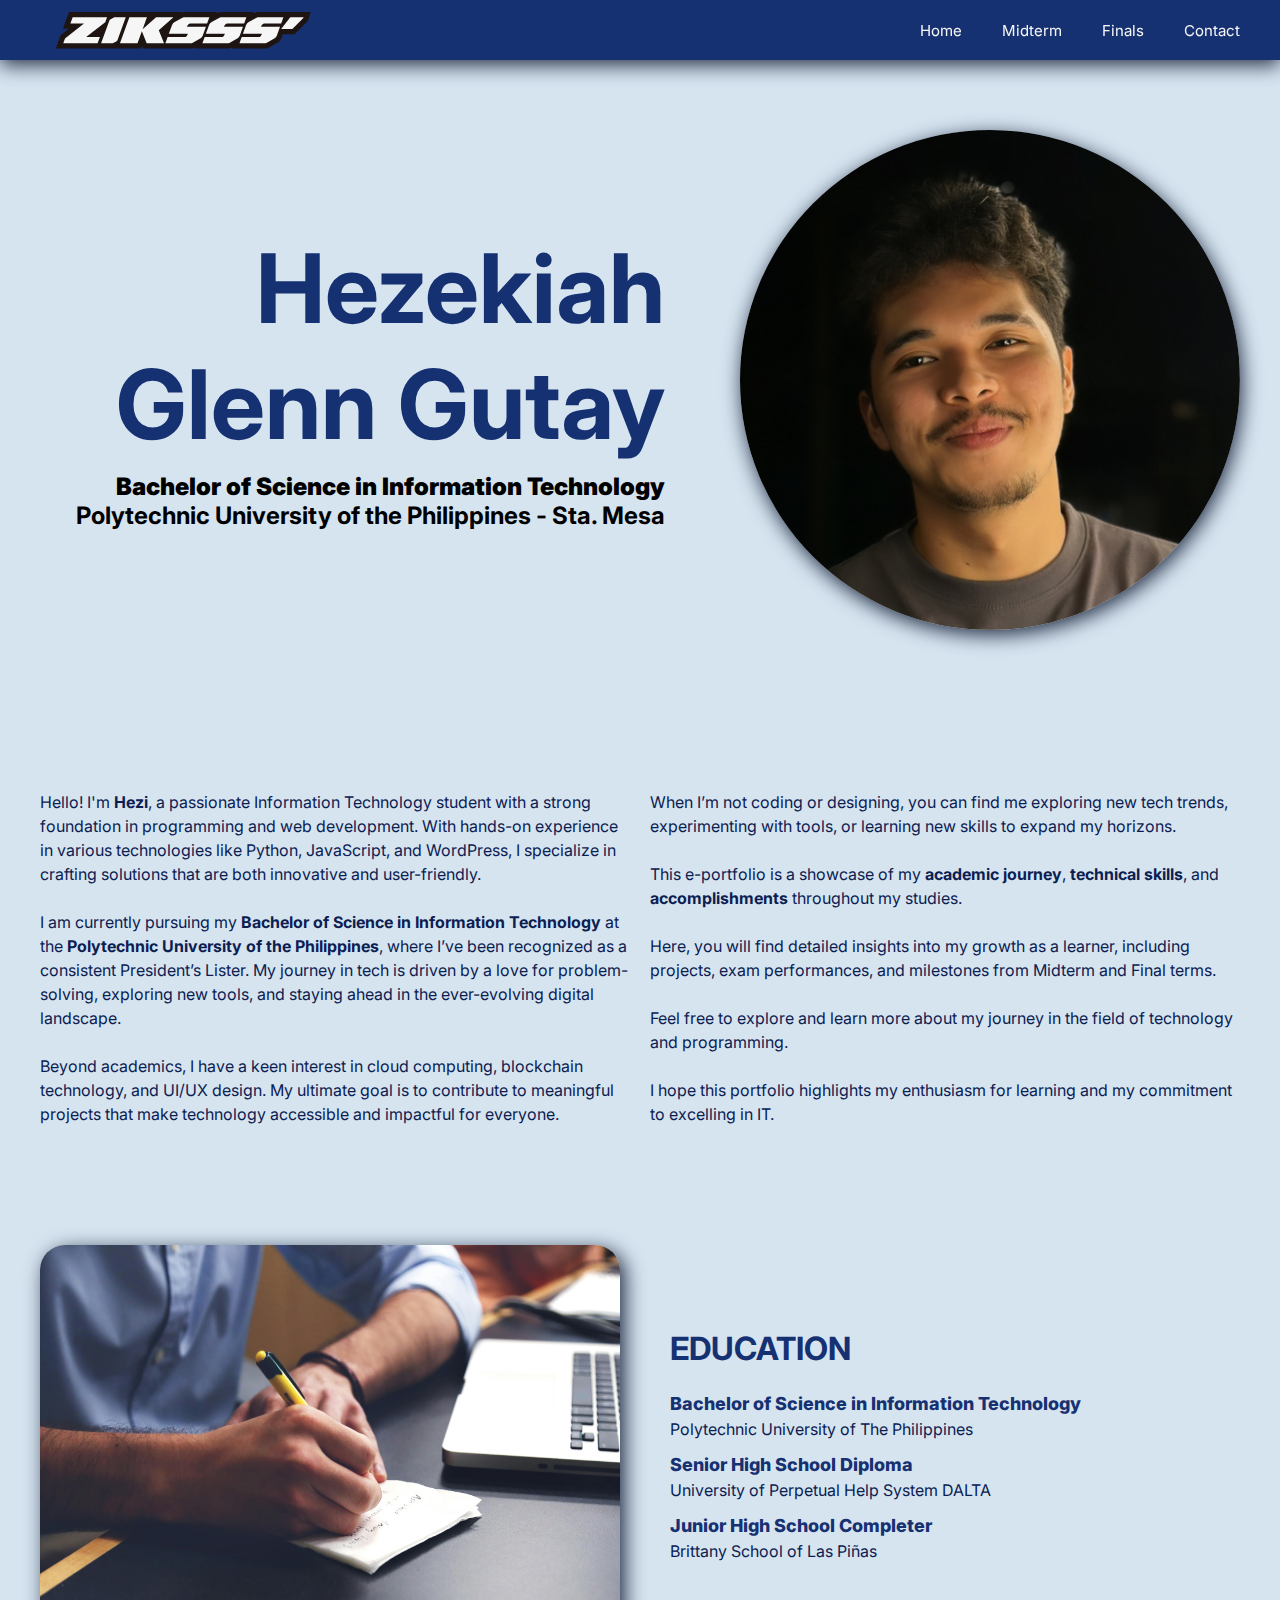
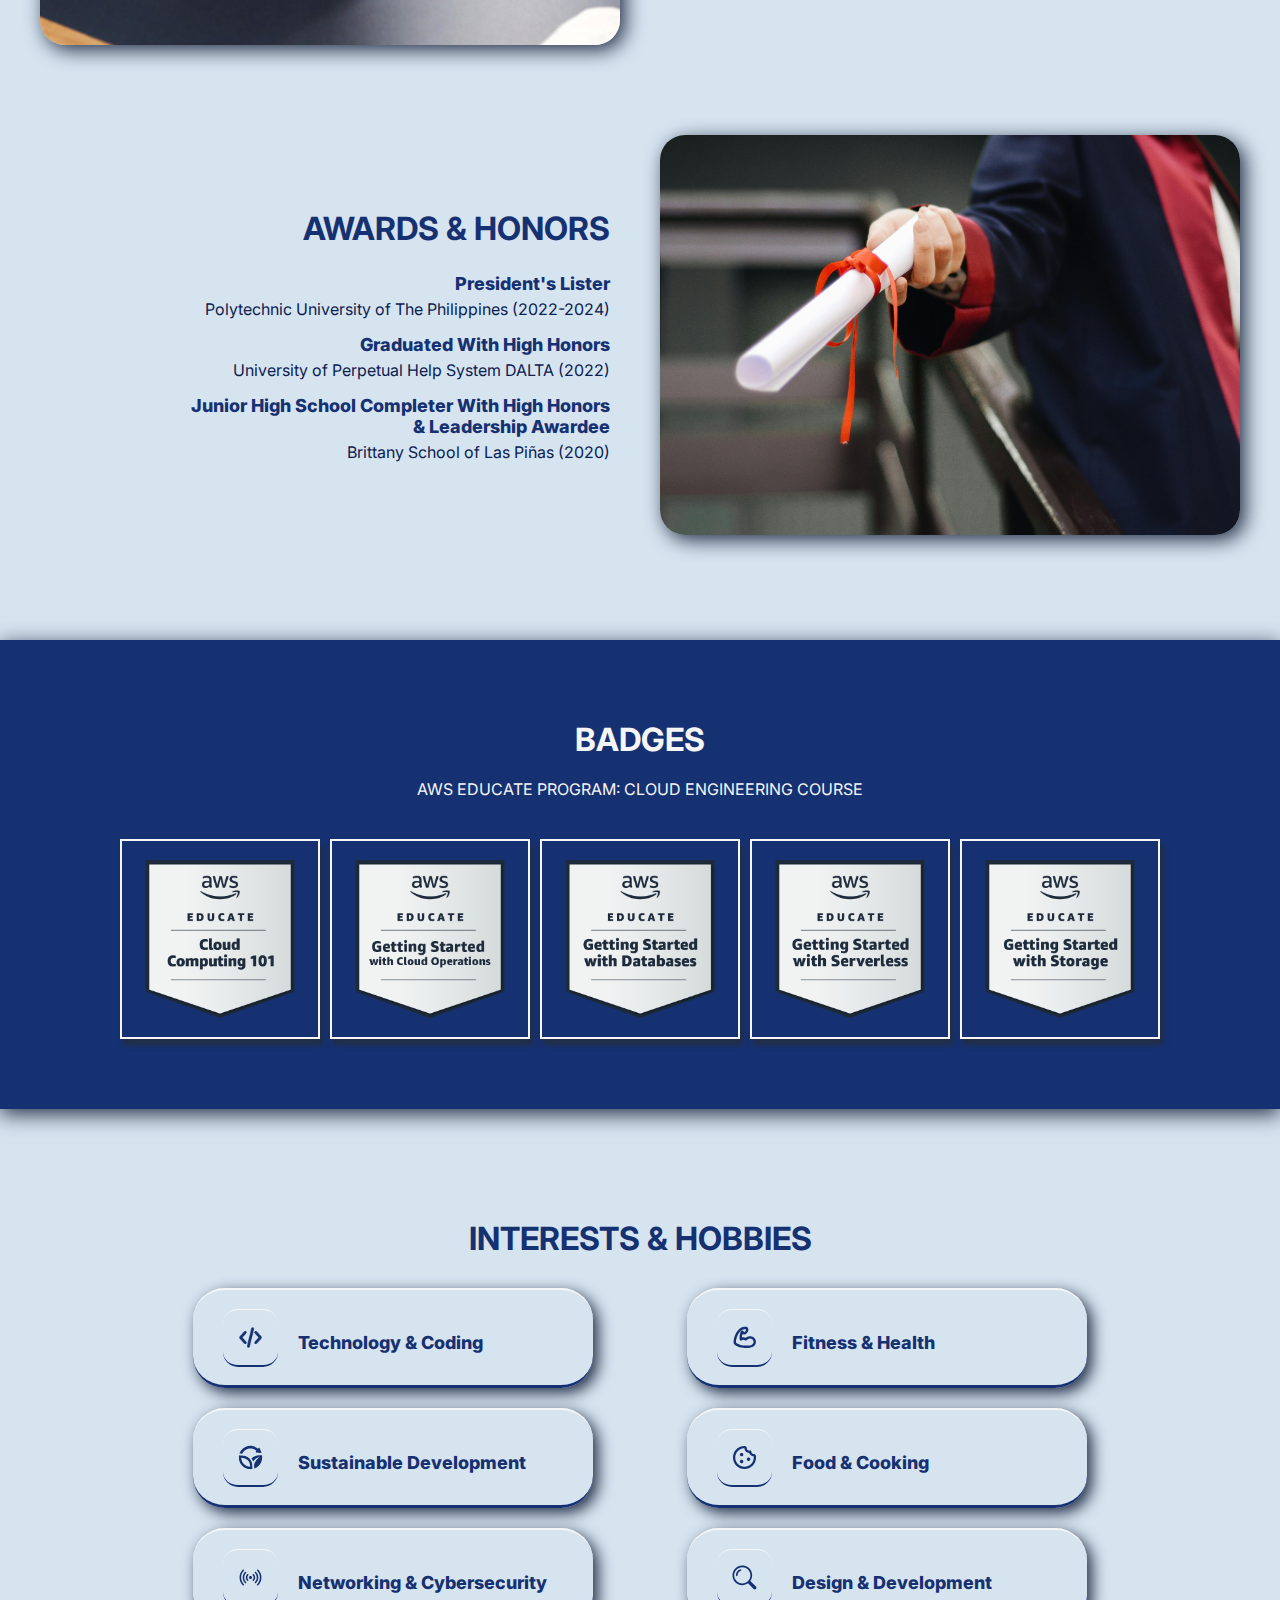
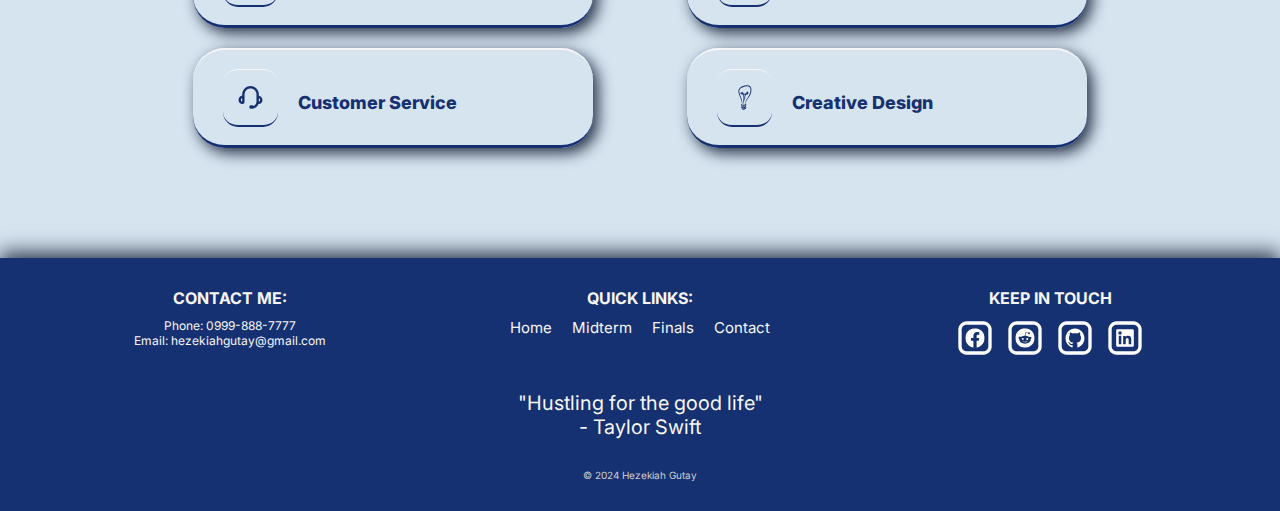
<file: index.html>
<!DOCTYPE html>
<html lang="en">
  <head>
    <meta charset="UTF-8" />
    <meta name="viewport" content="width=device-width, initial-scale=1.0" />
    <link rel="stylesheet" href="./style1.css" />
    <link rel="preconnect" href="https://fonts.googleapis.com" />
    <link rel="preconnect" href="https://fonts.gstatic.com" crossorigin />
    <link
      href="https://fonts.googleapis.com/css2?family=Inter:ital,opsz,wght@0,14..32,100..900;1,14..32,100..900&display=swap"
      rel="stylesheet"
    />
    <title>My Personal Data</title>
  </head>
  <body>
    <header class="header">
      <div class="header-content">
        <a href="./index.html" class="logo">
          <img class="logo-img" src="./Images/logo2.svg" alt="logo" />
        </a>
        <nav class="nav">
          <ul class="nav-list">
            <li class="nav-item">
              <a href="./index.html" class="nav-link">Home</a>
            </li>
            <li class="nav-item">
              <a href="./midterms.html" class="nav-link">Midterm</a>
            </li>
            <li class="nav-item">
              <a href="./finals.html" class="nav-link">Finals</a>
            </li>
            <li class="nav-item">
              <a href="./contact.html" class="nav-link">Contact</a>
            </li>
          </ul>
        </nav>
      </div>
    </header>
    <section class="main" id="about-page-main">
      <div id="image-tile">
        <img src="./Images/square-profile.png" alt="" class="portrait" />
        <div>
          <h1>Hezekiah Glenn Gutay</h1>
          <h2>
            <strong> Bachelor of Science in Information Technology</strong>
          </h2>
          <h2>Polytechnic University of the Philippines - Sta. Mesa</h2>
        </div>
      </div>
    </section>
    <section class="section" id="section2">
      <div class="plate" id="plate1">
        <p class="two-columns">
          Hello! I'm <strong>Hezi</strong>, a passionate Information Technology
          student with a strong foundation in programming and web development.
          With hands-on experience in various technologies like Python,
          JavaScript, and WordPress, I specialize in crafting solutions that are
          both innovative and user-friendly. </br></br> I am currently pursuing my
          <strong>Bachelor of Science in Information Technology</strong> at the
          <strong>Polytechnic University of the Philippines</strong>, where I’ve
          been recognized as a consistent President’s Lister. My journey in tech
          is driven by a love for problem-solving, exploring new tools, and
          staying ahead in the ever-evolving digital landscape. </br></br>Beyond academics,
          I have a keen interest in cloud computing, blockchain technology, and
          UI/UX design. My ultimate goal is to contribute to meaningful projects
          that make technology accessible and impactful for everyone. </br></br>When I’m
          not coding or designing, you can find me exploring new tech trends,
          experimenting with tools, or learning new skills to expand my
          horizons. </br></br>This e-portfolio is a showcase of my
          <strong>academic journey</strong>, <strong>technical skills</strong>,
          and <strong>accomplishments</strong> throughout my studies. </br></br>Here, you
          will find detailed insights into my growth as a learner, including
          projects, exam performances, and milestones from Midterm and Final
          terms. </br></br>Feel free to explore and learn more about my journey in the
          field of technology and programming. </br></br>I hope this portfolio highlights
          my enthusiasm for learning and my commitment to excelling in IT.
        </p>
      </div>
      <div class="plate" id="plate2">
        <img
          src="./Images/education.jpg"
          alt=""
          class="plate-image education"
        />
      </div>
      <div class="plate" id="plate3">
        <h1>EDUCATION</h1>
        <h4>Bachelor of Science in Information Technology</h4>
        <p>Polytechnic University of The Philippines</p>
        <h4>Senior High School Diploma</h4>
        <p>University of Perpetual Help System DALTA</p>
        <h4>Junior High School Completer</h4>
        <p>Brittany School of Las Piñas</p>
      </div>
      <div class="plate" id="plate4">
        <h1>AWARDS & HONORS</h1>
        <h4>President's Lister</h4>
        <p>Polytechnic University of The Philippines (2022-2024)</p>
        <h4>Graduated With High Honors</h4>
        <p>University of Perpetual Help System DALTA (2022)</p>
        <h4 class="special-h4">
          Junior High School Completer With High Honors & Leadership Awardee
        </h4>
        <p>Brittany School of Las Piñas (2020)</p>
      </div>
      <div class="plate" id="plate5">
        <img src="./Images/honors.jpg" alt="" class="plate-image honors" />
      </div>
    </section>
    <section class="section" id="section3">
      <div class="plate" id="plate6">
        <h1>BADGES</h1>
        <p>AWS EDUCATE PROGRAM: CLOUD ENGINEERING COURSE</p>
        <div id="badges-group">
          <img
            src="./Images/Badges/Cloud/aws-educate-introduction-to-cloud-101.png"
            alt="AWS educate getting started with Introduction to Cloud 101"
            class="badge bdg1"
          />
          <img
            src="./Images/Badges/Cloud/aws-educate-getting-started-with-cloud-ops.png"
            alt="AWS educate getting started with cloud ops badge"
            class="badge bdg2"
          />
          <img
            src="./Images/Badges/Cloud/aws-educate-getting-started-with-databases.png"
            alt="AWS educate getting started with databases badge"
            class="badge bdg3"
          />
          <img
            src="./Images/Badges/Cloud/aws-educate-getting-started-with-serverless.png"
            alt="AWS educate getting started with serverless badge"
            class="badge bdg4"
          />
          <img
            src="./Images/Badges/Cloud/aws-educate-getting-started-with-storage.png"
            alt="AWS educate getting started with storage badge"
            class="badge bdg5"
          />
        </div>
      </div>
    </section>
    <section class="section" id="section4">
      <div class="plate" id="plate7">
        <h1>INTERESTS & HOBBIES</h1>
        <div class="content">
          <div class="interest">
            <div class="interest-icon" id="Coding">
              <img src="./Images/icons/blue/coding 3.svg" alt="" class="icon" />
              <h4>Technology & Coding</h4>
            </div>
            <div class="interest-icon" id="SDG">
              <img
                src="./Images/icons/blue/sustainable 5.svg"
                alt=""
                class="icon"
              />
              <h4>Sustainable Development</h4>
            </div>
            <div class="interest-icon" id="networking">
              <img
                src="./Images/icons/blue/Networking 3.svg"
                alt=""
                class="icon"
              />
              <h4>Networking & Cybersecurity</h4>
            </div>
            <div class="interest-icon" id="customer-service">
              <img
                src="./Images/icons/blue/customer service.svg"
                alt=""
                class="icon"
              />
              <h4>Customer Service</h4>
            </div>
          </div>
          <div class="hobbies">
            <div class="hobbies-icon" id="fitness">
              <img src="./Images/icons/blue/fitness.svg" alt="" class="icon" />
              <h4>Fitness & Health</h4>
            </div>
            <div class="hobbies-icon" id="Food-cooking">
              <img src="./Images/icons/blue/Food.svg" alt="" class="icon" />
              <h4>Food & Cooking</h4>
            </div>
            <div class="hobbies-icon" id="Design">
              <img src="./Images/icons/blue/Design 2.svg" alt="" class="icon" />
              <h4>Design & Development</h4>
            </div>
            <div class="hobbies-icon" id="App-dev">
              <img
                src="./Images/icons/blue/Creative Design.svg"
                alt=""
                class="icon"
              />
              <h4>Creative Design</h4>
            </div>
          </div>
        </div>
      </div>
    </section>
    <footer>
      <div class="container">
        <div class="tile" id="contact-me">
          <h5>CONTACT ME:</h5>
          <ul>
            <li>Phone: 0999-888-7777</li>
            <li>Email: hezekiahgutay@gmail.com</li>
          </ul>
        </div>
        <div class="tile" id="quick-links">
          <h5>QUICK LINKS:</h5>
          <ul>
            <li class="nav-item">
              <a href="./index.html" class="nav-link">Home</a>
            </li>
            <li class="nav-item">
              <a href="./midterms.html" class="nav-link">Midterm</a>
            </li>
            <li class="nav-item">
              <a href="./finals.html" class="nav-link">Finals</a>
            </li>
            <li class="nav-item">
              <a href="./contact.html" class="nav-link">Contact</a>
            </li>
          </ul>
        </div>
        <div class="tile" id="keep-in-touch">
          <h5>KEEP IN TOUCH</h5>
          <ul>
            <li>
              <a href="https://www.facebook.com/hezekiah.gutay.3/" class=""
                ><img
                  src="./Images/icons/Socials/Facebook.svg"
                  alt=""
                  class="footer-icon"
              /></a>
            </li>
            <li>
              <a href="https://www.reddit.com/user/AdPhysical3331/" class=""
                ><img
                  src="./Images/icons/Socials/Reddit.svg"
                  alt=""
                  class="footer-icon"
              /></a>
            </li>
            <li>
              <a href="https://github.com/Ziks30" class=""
                ><img
                  src="./Images/icons/Socials/GitHub.svg"
                  alt=""
                  class="footer-icon"
              /></a>
            </li>
            <li>
              <a href="https://www.linkedin.com/in/hezekiahgutay/" class=""
                ><img
                  src="./Images/icons/Socials/LinkedIn.svg"
                  alt=""
                  class="footer-icon"
              /></a>
            </li>
          </ul>
        </div>
        <div class="tile" id="quote-tile">
          <p id="quote-tile">"Hustling for the good life"</p>
          <p id="quote-tile">- Taylor Swift</p>
        </div>
        <div class="tile" id="copyright-tile">
          <p id="copyright-tile">© 2024 Hezekiah Gutay</p>
        </div>
      </div>
    </footer>
  </body>
</html>
</file>
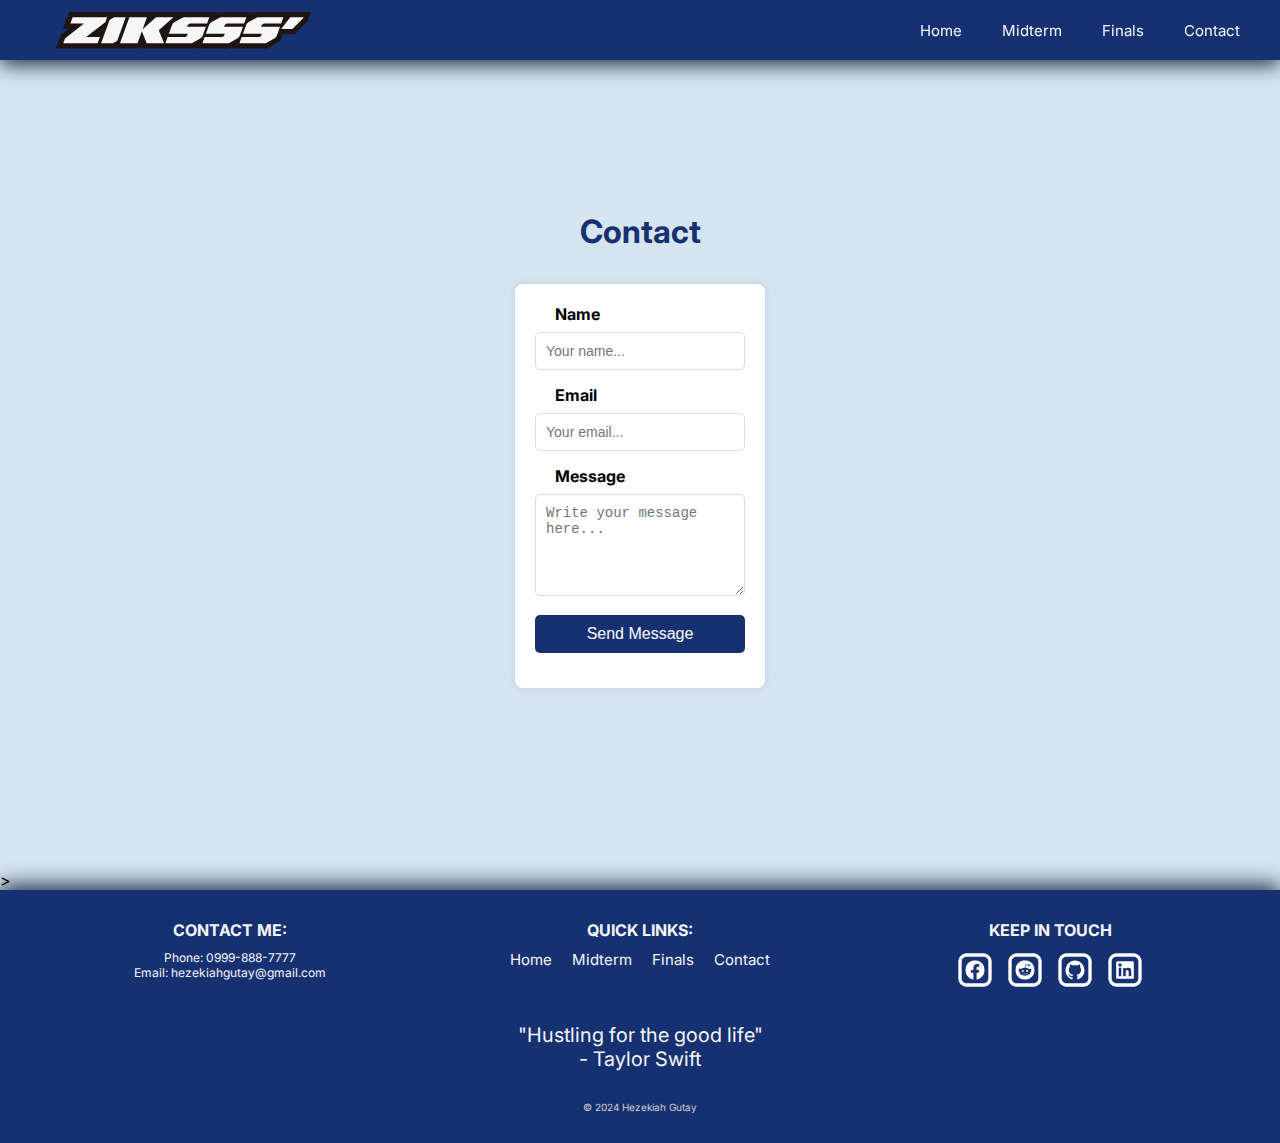
<file: contact.html>
<!DOCTYPE html>
<html lang="en">
  <head>
    <meta charset="UTF-8" />
    <meta name="viewport" content="width=device-width, initial-scale=1.0" />
    <link rel="stylesheet" href="./style1.css" />
    <link rel="preconnect" href="https://fonts.googleapis.com" />
    <link rel="preconnect" href="https://fonts.gstatic.com" crossorigin />
    <link
      href="https://fonts.googleapis.com/css2?family=Inter:ital,opsz,wght@0,14..32,100..900;1,14..32,100..900&display=swap"
      rel="stylesheet"
    />
    <title>My Personal Data</title>
  </head>
  <body>
    <header class="header">
      <div class="header-content">
        <a href="./index.html" class="logo">
          <img class="logo-img" src="./Images/logo2.svg" alt="logo" />
        </a>
        <nav class="nav">
          <ul class="nav-list">
            <li class="nav-item">
              <a href="./index.html" class="nav-link">Home</a>
            </li>
            <li class="nav-item">
              <a href="./midterms.html" class="nav-link">Midterm</a>
            </li>
            <li class="nav-item">
              <a href="./finals.html" class="nav-link">Finals</a>
            </li>
            <li class="nav-item">
              <a href="./contact.html" class="nav-link">Contact</a>
            </li>
          </ul>
        </nav>
      </div>
    </header>
    <section class="contact-section">
      <h1>Contact</h1>

      <form action="#" method="post">
        <label for="name">Name</label>
        <input
          type="text"
          id="name"
          name="name"
          placeholder="Your name..."
          required
        />

        <label for="email">Email</label>
        <input
          type="email"
          id="email"
          name="email"
          placeholder="Your email..."
          required
        />

        <label for="message">Message</label>
        <textarea
          id="message"
          name="message"
          placeholder="Write your message here..."
          rows="5"
          required
        ></textarea>

        <input type="submit" value="Send Message" />
      </form>
      </div>
    </section>
    >
    <footer>
      <div class="container">
        <div class="tile" id="contact-me">
          <h5>CONTACT ME:</h5>
          <ul>
            <li>Phone: 0999-888-7777</li>
            <li>Email: hezekiahgutay@gmail.com</li>
          </ul>
        </div>
        <div class="tile" id="quick-links">
          <h5>QUICK LINKS:</h5>
          <ul>
            <li class="nav-item">
              <a href="./index.html" class="nav-link">Home</a>
            </li>
            <li class="nav-item">
              <a href="./midterms.html" class="nav-link">Midterm</a>
            </li>
            <li class="nav-item">
              <a href="./finals.html" class="nav-link">Finals</a>
            </li>
            <li class="nav-item">
              <a href="./contact.html" class="nav-link">Contact</a>
            </li>
          </ul>
        </div>
        <div class="tile" id="keep-in-touch">
          <h5>KEEP IN TOUCH</h5>
          <ul>
            <li>
              <a href="https://www.facebook.com/hezekiah.gutay.3/" class=""
                ><img
                  src="./Images/icons/Socials/Facebook.svg"
                  alt=""
                  class="footer-icon"
              /></a>
            </li>
            <li>
              <a href="https://www.reddit.com/user/AdPhysical3331/" class=""
                ><img
                  src="./Images/icons/Socials/Reddit.svg"
                  alt=""
                  class="footer-icon"
              /></a>
            </li>
            <li>
              <a href="https://github.com/Ziks30" class=""
                ><img
                  src="./Images/icons/Socials/GitHub.svg"
                  alt=""
                  class="footer-icon"
              /></a>
            </li>
            <li>
              <a href="https://www.linkedin.com/in/hezekiahgutay/" class=""
                ><img
                  src="./Images/icons/Socials/LinkedIn.svg"
                  alt=""
                  class="footer-icon"
              /></a>
            </li>
          </ul>
        </div>
        <div class="tile" id="quote-tile">
          <p id="quote-tile">"Hustling for the good life"</p>
          <p id="quote-tile">- Taylor Swift</p>
        </div>
        <div class="tile" id="copyright-tile">
          <p id="copyright-tile">© 2024 Hezekiah Gutay</p>
        </div>
      </div>
    </footer>
  </body>
</html>
</file>
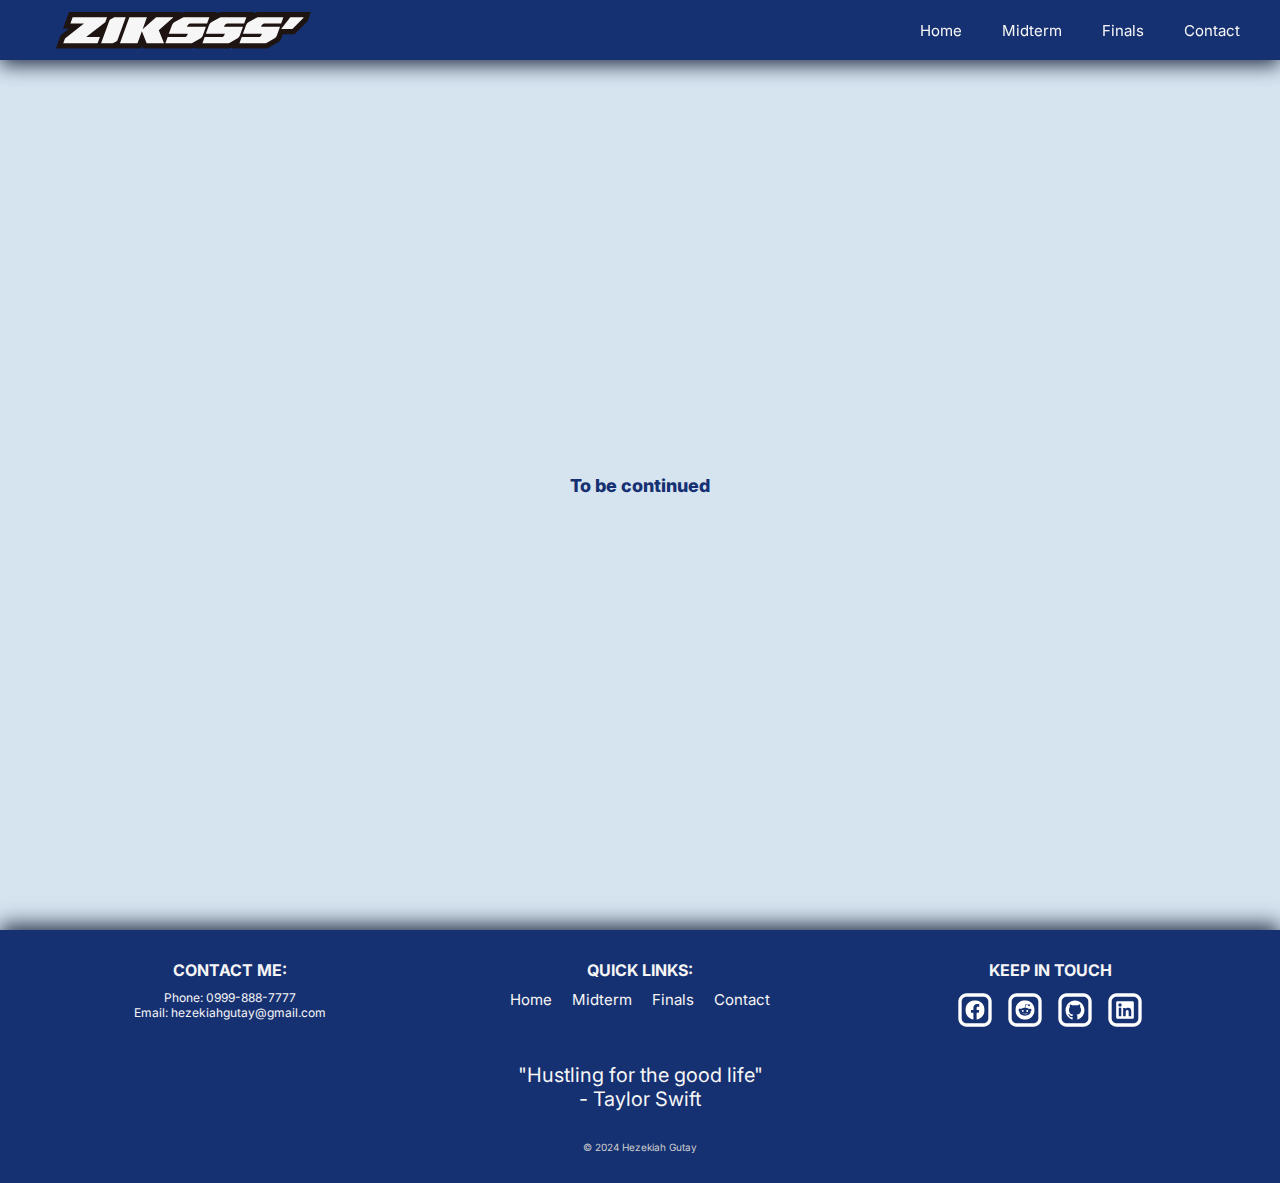
<file: finals.html>
<!DOCTYPE html>
<html lang="en">
  <head>
    <meta charset="UTF-8" />
    <meta name="viewport" content="width=device-width, initial-scale=1.0" />
    <link rel="stylesheet" href="./style1.css" />
    <link rel="preconnect" href="https://fonts.googleapis.com" />
    <link rel="preconnect" href="https://fonts.gstatic.com" crossorigin />
    <link
      href="https://fonts.googleapis.com/css2?family=Inter:ital,opsz,wght@0,14..32,100..900;1,14..32,100..900&display=swap"
      rel="stylesheet"
    />
    <title>My Personal Data</title>
  </head>
  <body>
    <header class="header">
      <div class="header-content">
        <a href="./index.html" class="logo">
          <img class="logo-img" src="./Images/logo2.svg" alt="logo" />
        </a>
        <nav class="nav">
          <ul class="nav-list">
            <li class="nav-item">
              <a href="./index.html" class="nav-link">Home</a>
            </li>
            <li class="nav-item">
              <a href="./midterms.html" class="nav-link">Midterm</a>
            </li>
            <li class="nav-item">
              <a href="./finals.html" class="nav-link">Finals</a>
            </li>
            <li class="nav-item">
              <a href="./contact.html" class="nav-link">Contact</a>
            </li>
          </ul>
        </nav>
      </div>
    </header>
    <section class="finals-section">
      <h4>To be continued</h4>
    </section>
    <footer>
      <div class="container">
        <div class="tile" id="contact-me">
          <h5>CONTACT ME:</h5>
          <ul>
            <li>Phone: 0999-888-7777</li>
            <li>Email: hezekiahgutay@gmail.com</li>
          </ul>
        </div>
        <div class="tile" id="quick-links">
          <h5>QUICK LINKS:</h5>
          <ul>
            <li class="nav-item">
              <a href="./index.html" class="nav-link">Home</a>
            </li>
            <li class="nav-item">
              <a href="./midterms.html" class="nav-link">Midterm</a>
            </li>
            <li class="nav-item">
              <a href="./finals.html" class="nav-link">Finals</a>
            </li>
            <li class="nav-item">
              <a href="./contact.html" class="nav-link">Contact</a>
            </li>
          </ul>
        </div>
        <div class="tile" id="keep-in-touch">
          <h5>KEEP IN TOUCH</h5>
          <ul>
            <li>
              <a href="https://www.facebook.com/hezekiah.gutay.3/" class=""
                ><img
                  src="./Images/icons/Socials/Facebook.svg"
                  alt=""
                  class="footer-icon"
              /></a>
            </li>
            <li>
              <a href="https://www.reddit.com/user/AdPhysical3331/" class=""
                ><img
                  src="./Images/icons/Socials/Reddit.svg"
                  alt=""
                  class="footer-icon"
              /></a>
            </li>
            <li>
              <a href="https://github.com/Ziks30" class=""
                ><img
                  src="./Images/icons/Socials/GitHub.svg"
                  alt=""
                  class="footer-icon"
              /></a>
            </li>
            <li>
              <a href="https://www.linkedin.com/in/hezekiahgutay/" class=""
                ><img
                  src="./Images/icons/Socials/LinkedIn.svg"
                  alt=""
                  class="footer-icon"
              /></a>
            </li>
          </ul>
        </div>
        <div class="tile" id="quote-tile">
          <p id="quote-tile">"Hustling for the good life"</p>
          <p id="quote-tile">- Taylor Swift</p>
        </div>
        <div class="tile" id="copyright-tile">
          <p id="copyright-tile">© 2024 Hezekiah Gutay</p>
        </div>
      </div>
    </footer>
  </body>
</html>
</file>
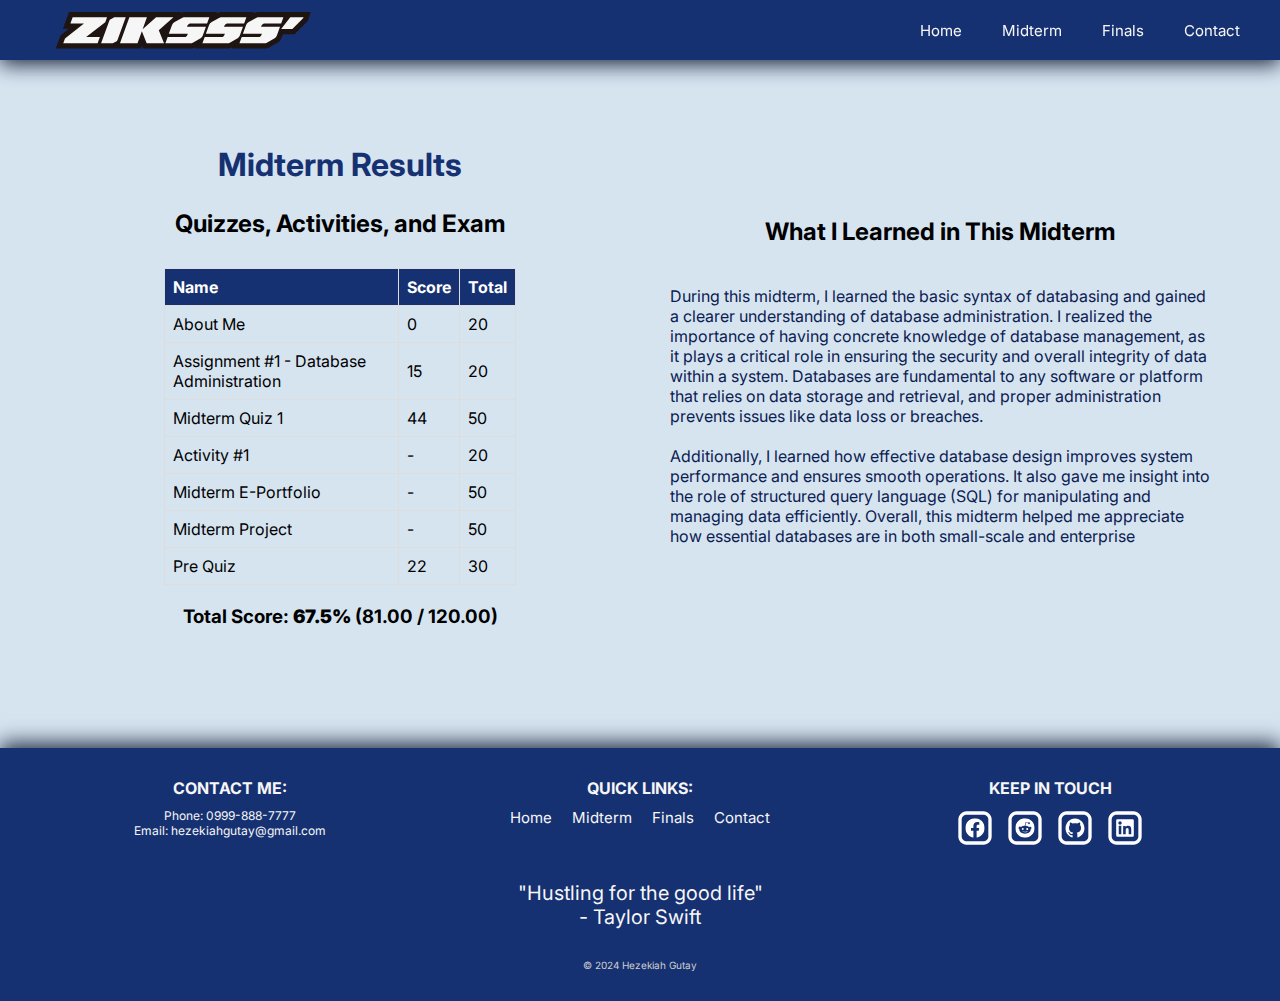
<file: midterms.html>
<!DOCTYPE html>
<html lang="en">
  <head>
    <meta charset="UTF-8" />
    <meta name="viewport" content="width=device-width, initial-scale=1.0" />
    <link rel="stylesheet" href="./style1.css" />
    <link rel="preconnect" href="https://fonts.googleapis.com" />
    <link rel="preconnect" href="https://fonts.gstatic.com" crossorigin />
    <link
      href="https://fonts.googleapis.com/css2?family=Inter:ital,opsz,wght@0,14..32,100..900;1,14..32,100..900&display=swap"
      rel="stylesheet"
    />
    <title>My Personal Data</title>
  </head>
  <body>
    <header class="header">
      <div class="header-content">
        <a href="./index.html" class="logo">
          <img class="logo-img" src="./Images/logo2.svg" alt="logo" />
        </a>

        <nav class="nav">
          <ul class="nav-list">
            <li class="nav-item">
              <a href="./index.html" class="nav-link">Home</a>
            </li>
            <li class="nav-item">
              <a href="./midterms.html" class="nav-link">Midterm</a>
            </li>
            <li class="nav-item">
              <a href="./finals.html" class="nav-link">Finals</a>
            </li>
            <li class="nav-item">
              <a href="./contact.html" class="nav-link">Contact</a>
            </li>
          </ul>
        </nav>
      </div>
    </header>
    <section class="midterms-section">
      <div class="midterms-content">
        <div>
          <h1>Midterm Results</h1>
          <h2>Quizzes, Activities, and Exam</h2>
        </div>
        <div>
          <table id="midterms-table">
            <tr>
              <th>Name</th>
              <th>Score</th>
              <th>Total</th>
            </tr>
            <tr>
              <td>About Me</td>
              <td>0</td>
              <td>20</td>
            </tr>
            <tr>
              <td>Assignment #1 - Database Administration</td>
              <td>15</td>
              <td>20</td>
            </tr>
            <tr>
              <td>Midterm Quiz 1</td>
              <td>44</td>
              <td>50</td>
            </tr>
            <tr>
              <td>Activity #1</td>
              <td>-</td>
              <td>20</td>
            </tr>
            <tr>
              <td>Midterm E-Portfolio</td>
              <td>-</td>
              <td>50</td>
            </tr>
            <tr>
              <td>Midterm Project</td>
              <td>-</td>
              <td>50</td>
            </tr>
            <tr>
              <td>Pre Quiz</td>
              <td>22</td>
              <td>30</td>
            </tr>
          </table>
        </div>
        <h3>Total Score: <strong>67.5%</strong> (81.00 / 120.00)</h3>
        <br />
      </div>
      <div class="midterms-content">
        <h2>What I Learned in This Midterm</h2>
        <div>
          <p>
            During this midterm, I learned the basic syntax of databasing and
            gained a clearer understanding of database administration. I
            realized the importance of having concrete knowledge of database
            management, as it plays a critical role in ensuring the security and
            overall integrity of data within a system. Databases are fundamental
            to any software or platform that relies on data storage and
            retrieval, and proper administration prevents issues like data loss
            or breaches.<br /><br />
            Additionally, I learned how effective database design improves
            system performance and ensures smooth operations. It also gave me
            insight into the role of structured query language (SQL) for
            manipulating and managing data efficiently. Overall, this midterm
            helped me appreciate how essential databases are in both small-scale
            and enterprise
          </p>
        </div>
      </div>
    </section>
    <footer>
      <div class="container">
        <div class="tile" id="contact-me">
          <h5>CONTACT ME:</h5>
          <ul>
            <li>Phone: 0999-888-7777</li>
            <li>Email: hezekiahgutay@gmail.com</li>
          </ul>
        </div>
        <div class="tile" id="quick-links">
          <h5>QUICK LINKS:</h5>
          <ul>
            <li class="nav-item">
              <a href="./index.html" class="nav-link">Home</a>
            </li>
            <li class="nav-item">
              <a href="./midterms.html" class="nav-link">Midterm</a>
            </li>
            <li class="nav-item">
              <a href="./finals.html" class="nav-link">Finals</a>
            </li>
            <li class="nav-item">
              <a href="./contact.html" class="nav-link">Contact</a>
            </li>
          </ul>
        </div>
        <div class="tile" id="keep-in-touch">
          <h5>KEEP IN TOUCH</h5>
          <ul>
            <li>
              <a href="https://www.facebook.com/hezekiah.gutay.3/" class=""
                ><img
                  src="./Images/icons/Socials/Facebook.svg"
                  alt=""
                  class="footer-icon"
              /></a>
            </li>
            <li>
              <a href="https://www.reddit.com/user/AdPhysical3331/" class=""
                ><img
                  src="./Images/icons/Socials/Reddit.svg"
                  alt=""
                  class="footer-icon"
              /></a>
            </li>
            <li>
              <a href="https://github.com/Ziks30" class=""
                ><img
                  src="./Images/icons/Socials/GitHub.svg"
                  alt=""
                  class="footer-icon"
              /></a>
            </li>
            <li>
              <a href="https://www.linkedin.com/in/hezekiahgutay/" class=""
                ><img
                  src="./Images/icons/Socials/LinkedIn.svg"
                  alt=""
                  class="footer-icon"
              /></a>
            </li>
          </ul>
        </div>
        <div class="tile" id="quote-tile">
          <p id="quote-tile">"Hustling for the good life"</p>
          <p id="quote-tile">- Taylor Swift</p>
        </div>
        <div class="tile" id="copyright-tile">
          <p id="copyright-tile">© 2024 Hezekiah Gutay</p>
        </div>
      </div>
    </footer>
  </body>
</html>
</file>
<file: style1.css>
/* RESET */
* {
  margin: 0;
  padding: 0;
  box-sizing: border-box;
}

a {
  text-decoration: none;
  color: inherit;
}

ul {
  list-style: none;
}

body {
  margin: 0 auto;
  background-color: #d6e4f0;
  font-family: "Inter", sans-serif;
  padding-top: 30px;
  min-height: 100vh;
}

/* HEADER */
.header {
  background-color: #163172;
  position: fixed;
  width: 100%;
  top: 0;
  left: 0;
  z-index: 9999;
  box-shadow: 0px 5px 20px #222e45;
}

.header-content {
  display: flex;
  align-items: center;
  justify-content: space-between;
  min-height: 60px;
  max-width: 1200px;
  margin: 0 auto;
}

.logo-img {
  height: 3.5rem;
  display: block;
}

.nav-list {
  display: flex;
  column-gap: 40px;
}

.nav-link {
  color: #f6f6f6;
  font-size: 15px;
  transition: all 0.4s;
  position: relative;
}

.nav-link:hover,
.nav-link:focus {
  color: #f6f6f6;
}

.nav-link:hover::after {
  opacity: 1;
}

.nav-link::after {
  content: "";
  height: 2px;
  width: 100%;
  background-color: rgb(0, 183, 255);
  position: absolute;
  left: 0;
  bottom: -8px;
  transition: all 0.2s;
  opacity: 0;
  pointer-events: none;
}

.btn {
  color: #f6f6f6;
  background-color: #0071e3;
  padding: 7px 18px;
  border-radius: 1000px;
  text-transform: uppercase;
  font-size: clamp(0.7rem, 1.5vw, 1rem);
  font-weight: 500;
  transition: all 0.2s;
}

.btn:hover {
  background-color: rgb(28, 128, 228);
}

/* TEXTS */

h1 {
  font-size: 32px;
  padding-bottom: 10px;
  color: #163172;
}

p {
  font-size: 16px;
  color: #0b2050;
  padding: 0;
  text-align: left;
}

h4 {
  font-size: 18px;
  margin-top: 15px;
  margin-bottom: 5px;
  color: #163172;
  font-weight: 800;
}

.section {
  margin: 80px auto;
}

/* MAIN SECTION */

.main-plate {
  grid-column: span 2;
  display: flex;
  flex-direction: column;
  justify-content: center;
  align-items: center;
  position: relative;
  padding: 0;
  margin-bottom: 20px;
  flex-shrink: 0;
}

.quote-box {
  align-self: center;
  color: #f6f6f6;
  position: absolute;
  width: 80%;
  max-width: 1200px;
  text-align: right;
  padding: 30px;
}

.quote-title {
  font-size: clamp(2.5rem, 5vw, 4rem);
  color: #f6f6f6;
}

.author {
  font-size: clamp(1rem, 2vw, 1.5rem);
  margin-top: 10px;
  text-align: right;
  color: #f6f6f6;
}

/* PLATES */

#section2 {
  display: grid;
  grid-template-columns: 1fr 1fr;
  grid-template-rows: auto;
  gap: 40px;
  max-width: 1200px;
  padding: 0;
  margin: 20px auto;
}

.plate {
  display: flex;
  flex-direction: column;
  align-items: center;
  justify-content: center;
  height: 450px;
  padding: 30px 80px;
  order: 9;
}

.two-columns {
  column-count: 2;
  column-gap: 20px;
  line-height: 1.5;
}

#plate1 {
  grid-column: span 2;
  padding: 30px 0;
  height: auto;
  order: 1;
  justify-content: start;
  align-items: start;
}

#plate1 p {
  margin-top: 10px;
  text-align: left;
  padding: 0px 0;
  font-size: 16px;
}

#plate2 {
  align-items: flex-end;
  padding: 0;
  order: 1;
}

#plate3 {
  padding-left: 10px;
  align-items: flex-start;
  order: 1;
}

#plate4 {
  align-items: end;
  padding-right: 10px;
  order: 3;
}

#plate4 h1,
#plate4 p,
#plate4 h4 {
  text-align: end;
}

#plate5 {
  align-items: flex-start;
  padding: 0;
  order: 4;
}

#plate6 {
  grid-column: span 2;
  padding: 70px 20px;
  margin: 20px 0;
  height: auto;
  display: flex;
  flex-direction: column;
  align-items: center;
  justify-content: center;
  text-align: center;

  background-color: #163172;
  box-shadow: 0px 5px 20px #222e45;
}

#plate6 h1,
#plate6 p {
  padding: 10px 60px;
  text-align: center;
  color: #f6f6f6;
}

#badges-group {
  display: flex;
  gap: 10px;
  margin-top: 30px;
  flex-wrap: wrap;
  justify-content: center;
}

.badge {
  width: 200px;
  box-shadow: 3px 6px 5px #222e45;
  border: 2px solid #f6f6f6;
}

.featured-image {
  width: 100%;
  height: 100vh;
  box-shadow: 0px 5px 20px #222e45;
}

.plate-image {
  width: 100%;
  height: 400px;
  top: 0;
  border-radius: 25px;
  flex-shrink: 0;
  box-shadow: 5px 5px 20px #222e45;
}

#section4 {
  height: auto;
  max-width: 1200px;
}

#plate7 {
  height: 100%;
  gap: 20px;
}

.content {
  display: flex;
  width: 100%;
  height: auto;
  align-items: center;
  justify-content: space-evenly;
  gap: 20px;
}

.interest,
.hobbies {
  display: flex;
  flex-direction: column;
  gap: 20px;
}

.icon {
  width: 55px;
  padding: 15px;
  border-radius: 15px;
  border-bottom: 2px solid #163172;
  border-top: 1px solid #f6f6f6;
}

.interest-icon,
.hobbies-icon {
  border-bottom: 3px solid #163172;
  border-top: 2px solid #f6f6f6;
  border-radius: 32px;
  box-shadow: 5px 5px 15px #222e45;
  width: 400px;
  height: 100px;
  padding: 20px 30px;

  display: flex;
  justify-content: flex-start;
  align-items: center;
  gap: 20px;
}

.special-h4 {
  max-width: 430px;
  text-align: end;
}

footer {
  background-color: #163172;
  display: flex;
  justify-content: center;
  align-items: center;
  color: #f6f6f6;
  width: 100%;
  padding: 30px 0;
  box-shadow: 0px -5px 20px #222e45;
}

.container {
  width: 1200px;
  display: grid;
  gap: 30px;
  grid-template-columns: repeat(6, 1fr);
  grid-template-rows: repeat(3, auto);
}

#quick-links {
  grid-column: span 2;
  text-align: center;
}

#quick-links ul {
  display: flex;
  justify-content: center;
  gap: 20px;
}

#quote-tile {
  grid-column: span 6;
  justify-content: center;
  text-align: center;
  font-size: 20px;
  color: #f6f6f6;
}

h5 {
  font-weight: bold;
  margin-bottom: 10px;
  font-size: 16px;
}

.container li {
  font-size: 12px;
}

#keep-in-touch {
  grid-column: span 2;
  text-align: center;
}

#keep-in-touch ul {
  list-style: none;
  padding: 0;

  display: flex;
  justify-content: center;
  gap: 10px;
}

#contact-me {
  grid-column: span 2;
  text-align: center;
}

#copyright-tile {
  grid-column: span 6;
  text-align: center;
  font-size: 10px;
  color: #cdcdcd;
}

.footer-icon {
  width: 40px;
  padding: 0;
  margin: 0;
}

.main {
  max-width: 1200px;
  margin: 0 auto;
  padding: 100px 0;

  display: flex;
  flex-direction: column;
  justify-content: space-between;
  align-items: center;
  gap: 30px;
}

.main p,
.main li {
  font-size: 20px;
  padding: 10px 0;
  margin: 10px 0;
  text-align: justify;
}

#paragraph {
  padding: 30px 0;
}

.portrait {
  height: 500px;
  align-self: center;
  box-shadow: 2px 5px 20px #222e45;
  border-radius: 5000px;
  order: 1;
}

#image-tile {
  display: flex;
  flex-direction: row;
  width: 100%;
  justify-content: center;
  align-items: center;
}

.main h1,
.main h2 {
  font-size: 6rem;
  text-align: right;
  margin-right: 75px;
}

.main h2,
.main h3 {
  font-size: 1.5rem;
}



/* MIDTERMS PAGE */
.midterms-section, .contact-section {
  display: flex;
  flex-direction: row;
  justify-content: space-evenly;
  width: 1200px;
  height: auto;
  margin: 0 auto;
}

.midterms-content{
  display: flex;
  flex-direction: column;
  justify-content: center;
  align-items: center;
  padding: 100px 0;
  width: 600px;
}

#midterms-table {
  width: 80%;
  border-collapse: collapse;
  margin: 20px auto;
}

#midterms-table th,
#midterms-table td {
  border: 1px solid #ddd;
  padding: 8px;
  text-align: start;
}
#midterms-table th {
  background-color: #163172;
  color: white;
}

.midterms-content h1,
.midterms-content h2,
.midterms-content h2 {
  text-align: center;
  padding: 10px 0;
  margin-top: 5px;
}

.midterms-content p {
  padding: 30px;
}


/* FINALS PAGE */
.finals-section {
  width: 100vw;
  height: 100vh;
  display: flex;
  justify-content: center;
  align-items: center;
}


/* CONTACT PAGE */
.contact-section {
  height: 80vh;
  margin: 60px auto;
  padding: 100px;
  flex-direction: column;
  text-align: center;
}

.contact-section form {
  width: 25%;
  margin: 0 auto;
  background: #fff;
  padding: 20px;
  border-radius: 8px;
  box-shadow: 0 0 10px rgba(0, 0, 0, 0.1);
}

.contact-section label {
  display: block;
  margin-bottom: 8px;
  font-weight: bold;
  text-align: left;
  padding: 0 20px
}

.contact-section input, textarea {
  width: 100%;
  padding: 10px;
  margin-bottom: 15px;
  border: 1px solid #ddd;
  border-radius: 5px;
  font-size: 14px;
}

.contact-section input[type="submit"] {
  background-color: #163172;
  color: white;
  border: none;
  cursor: pointer;
  padding: 10px 15px;
  font-size: 16px;
}

.contact-section input[type="submit"]:hover {
  background-color: #0b2050;
}

.contact-info {
  text-align: center;
  margin-top: 20px;
}


/* MEDIA QUERIES */

@media (max-width: 1200px) {
  .main-plate {
    height: auto;
    width: 100%;
  }

  .education {
    border-top-left-radius: 0;
    border-bottom-left-radius: 0;
  }

  .honors {
    border-top-right-radius: 0;
    border-bottom-right-radius: 0;
  }

  .icon {
    width: 30px;
    padding: 5px;
    border-radius: 16px;
  }

  .interest-icon,
  .hobbies-icon {
    max-width: 250px;
    height: 50px;
    padding: 0 10px;
    justify-items: center;
  }

  .interest-icon h4,
  .hobbies-icon h4 {
    font-size: 16px;
    padding: 0;
    margin: 0;
  }

  .main {
    display: block;
    width: 100%;
  }

  .portrait {
    height: 500px;
    shape-outside: url(./Images/selfphoto.svg);
    shape-margin: 10px;
    float: right;
    margin: 15px 20px;
  }

  .main h1,
  .main h2 {
    text-align: center;
    margin: 0;
  }

  .portrait {
    order: -1;
  }

  .main p,
  .main li {
    text-align: left;
  }

  #image-tile {
    flex-direction: column;
  }

  .skills {
    padding: 80px 60px;
    margin: 30px auto;
  }

  #plate1 {
    padding: 0 30px;
  }
}

@media (max-width: 700px) {
  body {
    padding: 0px;
    padding-top: 100px;
  }

  .header-content {
    flex-direction: column;
    padding: 25px 0;
    gap: 1rem;
  }

  .nav-list {
    gap: 1rem;
  }

  #section2 {
    grid-template-rows: auto;
    padding: 0;
    grid-template-columns: 1fr;
    gap: 10px;
  }

  .main-plate {
    height: auto;
    width: 100%;
  }

  .quote-box {
    width: 100%;
    max-width: 300px;
    padding-right: 25px;
  }

  .quote-title {
    font-size: 24px;
  }

  .author {
    font-size: 12px;
  }

  .plate {
    padding: 30px 25px;
    margin: 0;
    height: auto;
    grid-column: span 2;
  }

  #plate1 {
    padding: 10px 25px;
  }

  .two-columns {
    column-count: 1;
  }

  #plate1 p {
    padding: 0 10px;
  }

  #plate2 {
    padding: 0 25px;
    height: auto;
  }

  #plate3 {
    padding: 40px;
  }

  #plate3 h1 {
    align-self: center;
  }

  #plate4 {
    padding: 40px;
    align-items: flex-start;
  }

  #plate4 h1 {
    text-align: center;
    align-self: center;
  }

  #plate4 p,
  #plate4 h4 {
    text-align: start;
  }

  .special-h4 {
    text-align: start;
  }

  #plate5 {
    padding: 0 25px;
    order: 2;
  }

  .featured-image {
    position: inherit;
    height: 300px;
  }

  #section4,
  #section3,
  #section2,
  #section1 {
    margin: 20px auto;
  }

  .plate-image {
    align-self: center;
    height: 350px;
    border-radius: 25px;
  }

  .education {
    border-left: 25px;
    border-left: 25px;
  }

  .honors {
    border-top-right-radius: 25px;
    border-bottom-right-radius: 25px;
  }

  .badges-group {
    padding: 60px;
    justify-content: center;
    align-content: center;
  }

  .badge {
    width: 150px;
  }

  .content {
    flex-direction: column;
    justify-content: center;
    flex-shrink: 1;
  }

  .icon {
    width: 30px;
    padding: 5px;
    border-radius: 16px;
  }

  .interest-icon,
  .hobbies-icon {
    max-width: 300px;
    height: 50px;
    padding: 0 10px;
    justify-items: center;
  }

  .interest-icon h4,
  .hobbies-icon h4 {
    font-size: 16px;
    padding: 0;
    margin: 0;
  }

  .container {
    width: 80%;
    gap: 20px;
  }

  #keep-in-touch,
  #contact-me,
  #quick-links {
    grid-column: span 6;
    text-align: center;
    padding: 0;
    margin: 5px;
  }

  #contact-me ul {
    display: flex;
    gap: 20px;
    justify-content: center;
  }

  #quick-links {
    order: -1;
  }

  #quote-tile {
    font-size: 10px;
  }

  .main p,
  .main li {
    font-size: 14px;
  }

  .portrait {
    height: 300px;
  }

  .skills h2,
  .skills li {
    text-align: center;
  }

  .main h1,
  .main h2 {
    font-size: 1.5rem;
  }

  .main h2,
  .main h3 {
    font-size: 1rem;
  }

  .midterms-section, .contact-section {
    flex-direction: column;
    justify-content: space-evenly;
    width: auto;
  }

}
</file>
